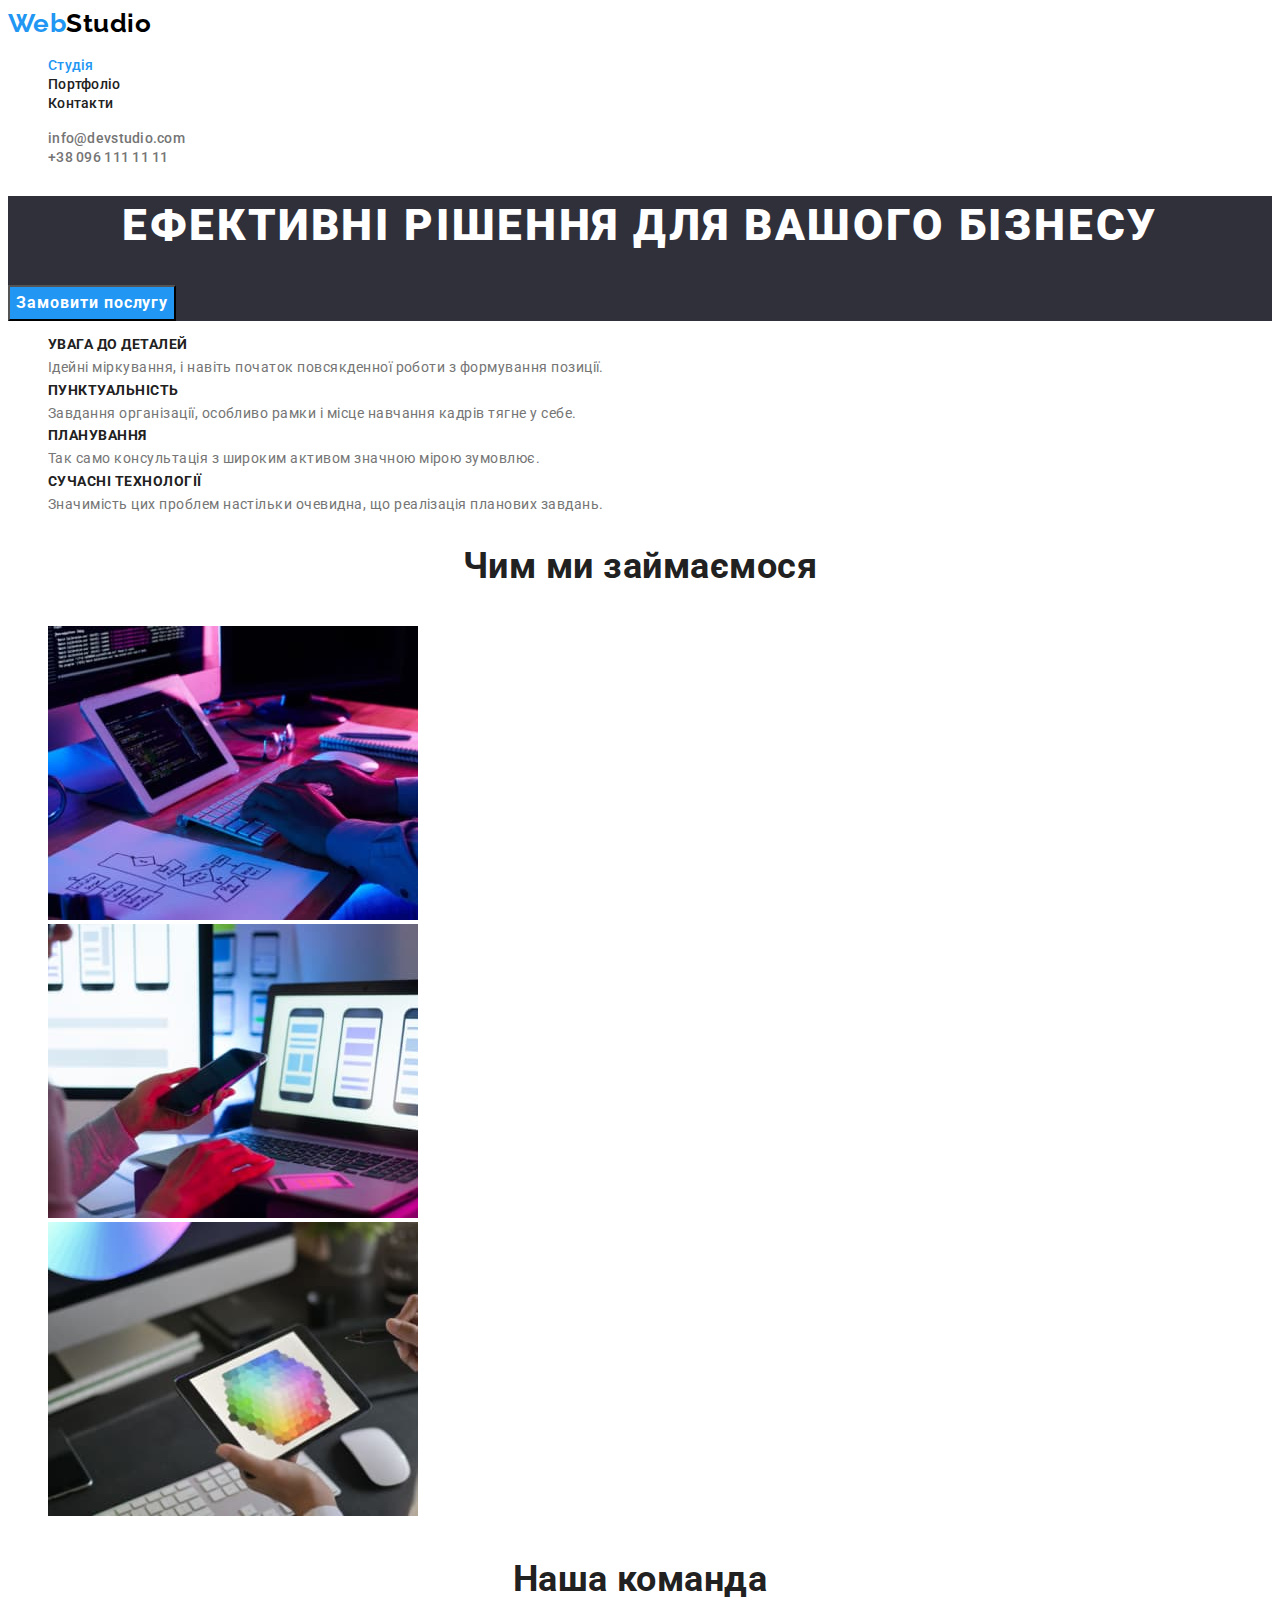
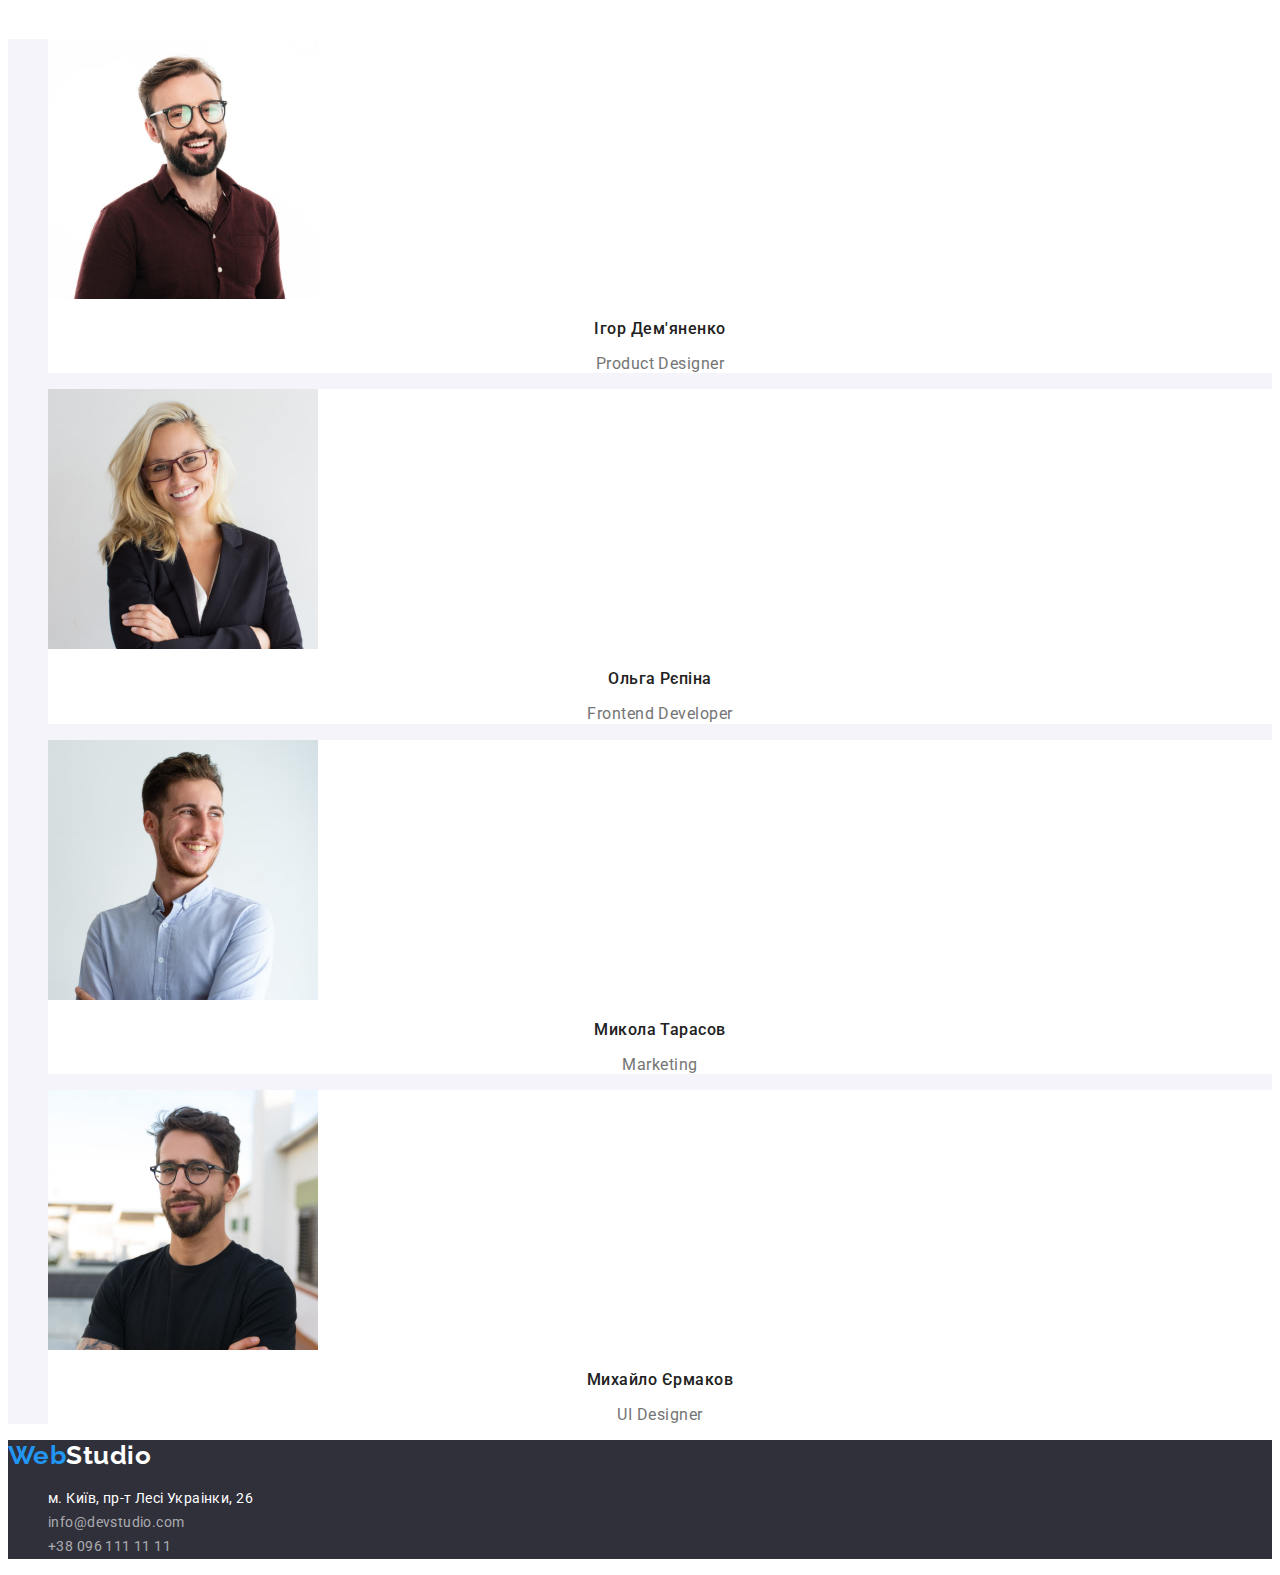
<file: index.html>
<!DOCTYPE html>
<html lang="uk">
  <head>
    <meta charset="UTF-8" />
    <meta http-equiv="X-UA-Compatible" content="IE=edge" />
    <meta name="viewport" content="width=<device-width>, initial-scale=1.0" />
    <title>Студія</title>
    <link rel="preconnect" href="https://fonts.googleapis.com" />
    <link rel="preconnect" href="https://fonts.gstatic.com" crossorigin />
    <link
      href="https://fonts.googleapis.com/css2?family=Raleway:wght@700&family=Roboto:wght@400;500;700;900&display=swap"
      rel="stylesheet"
    />
    <link rel="stylesheet" href="./css/styles.css" />
  </head>
  <body>
    <!--Шапка сторінки (хедер)-->
    <header>
      <nav>
        <!-- Логотип -->
        <a href="index.html" class="logo"
          >Web<span class="logo-header">Studio</span></a
        >
        <!-- Навігація на інші сторінки -->
        <ul class="site-nav list">
          <li>
            <a href="./index.html" class="link current">Студія</a>
          </li>
          <li>
            <a href="./portfolio.html" class="link">Портфоліо</a>
          </li>
          <li>
            <a href="#" class="link">Контакти</a>
          </li>
        </ul>
      </nav>
      <ul class="address-header list">
        <!-- Посилання на адресу електронної пошти  -->
        <li>
          <a href="mailto:info@devstudio.com" class="link"
            >info@devstudio.com</a
          >
        </li>
        <!-- Посилання на телефонний номер -->
        <li>
          <a href="tel:+380961111111" class="link">+38 096 111 11 11</a>
        </li>
      </ul>
    </header>
    <!-- Унікальний контент сторінки -->
    <main>
      <!-- Гловний банер (герой)-->
      <section class="hero">
        <h1 class="hero-title">Ефективні рішення для вашого бізнесу</h1>
        <button type="button" class="button">Замовити послугу</button>
      </section>
      <!-- Особливості -->
      <section class="section">
        <h2 class="section-title visually-hidden">Особливості</h2>
        <ul class="feature-list list">
          <li>
            <h3 class="title">УВАГА ДО ДЕТАЛЕЙ</h3>
            <p class="text">
              Ідейні міркування, і навіть початок повсякденної роботи з
              формування позиції.
            </p>
          </li>
          <li>
            <h3 class="title">ПУНКТУАЛЬНІСТЬ</h3>
            <p class="text">
              Завдання організації, особливо рамки і місце навчання кадрів тягне
              у себе.
            </p>
          </li>
          <li>
            <h3 class="title">ПЛАНУВАННЯ</h3>
            <p class="text">
              Так само консультація з широким активом значною мірою зумовлює.
            </p>
          </li>
          <li>
            <h3 class="title">СУЧАСНІ ТЕХНОЛОГІЇ</h3>
            <p class="text">
              Значимість цих проблем настільки очевидна, що реалізація планових
              завдань.
            </p>
          </li>
        </ul>
      </section>
      <!-- Чим ми займаємося -->
      <section class="section">
        <h2 class="section-title">Чим ми займаємося</h2>
        <ul class="work-list list">
          <li>
            <a href=""
              ><img
                src="./images/img1.jpg"
                alt="набирається код з клавіатури"
                width="370"
                height="294"
            /></a>
          </li>
          <li>
            <a href=""
              ><img
                src="./images/img2.jpg"
                alt="макет зображень для мобільного"
                width="370"
                height="294"
            /></a>
          </li>
          <li>
            <a href=""
              ><img
                src="./images/img3.jpg"
                alt="зображення градієнту на планшеті"
                width="370"
                height="294"
            /></a>
          </li>
        </ul>
      </section>
      <!-- Наша команда -->
      <section class="section">
        <h2 class="section-title">Наша команда</h2>
        <ul class="team-list list">
          <li class="card">
            <img
              src="./images/igor-demyanenko.jpg"
              alt="фото Ігор Дем'яненко"
              width="270"
              height="260"
            />
            <h3 class="title">Ігор Дем'яненко</h3>
            <p class="text">Product Designer</p>
          </li>
          <li class="card">
            <img
              src="./images/olga-ryepina.jpg"
              alt="фото Ольга Рєпіна"
              width="270"
              height="260"
            />
            <h3 class="title">Ольга Рєпіна</h3>
            <p class="text">Frontend Developer</p>
          </li>
          <li class="card">
            <img
              src="./images/mikola-tarasov.jpg"
              alt="фото Микола Тарасов"
              width="270"
              height="260"
            />
            <h3 class="title">Микола Тарасов</h3>
            <p class="text">Marketing</p>
          </li>
          <li class="card">
            <img
              src="./images/mihajlo-yermakov.jpg"
              alt="фото Михайло Єрмаков"
              width="270"
              height="260"
            />
            <h3 class="title">Михайло Єрмаков</h3>
            <p class="text">UI Designer</p>
          </li>
        </ul>
      </section>
    </main>
    <!-- Підвал сторінки -->
    <footer class="footer">
      <!-- Логотип -->
      <a href="index.html" class="logo"
        >Web<span class="logo-footer">Studio</span></a
      >
      <address>
        <ul class="list">
          <!-- Посилання на адресу  -->
          <li>
            <a
              class="adress-footer adress"
              href="https://goo.gl/maps/CPtrU1FHBa2aNyZL9"
              target="_blank"
              rel="noopener noreferrer nofollow"
              >м. Київ, пр-т Лесі Украінки, 26</a
            >
          </li>
          <!-- Посилання на адресу електронної пошти  -->
          <li>
            <a class="contact-footer adress" href="mailto:info@devstudio.com"
              >info@devstudio.com</a
            >
          </li>
          <!-- Посилання на телефонний номер -->
          <li>
            <a class="contact-footer adress" href="tel:+380961111111"
              >+38 096 111 11 11</a
            >
          </li>
        </ul>
      </address>
    </footer>
  </body>
</html>
</file>
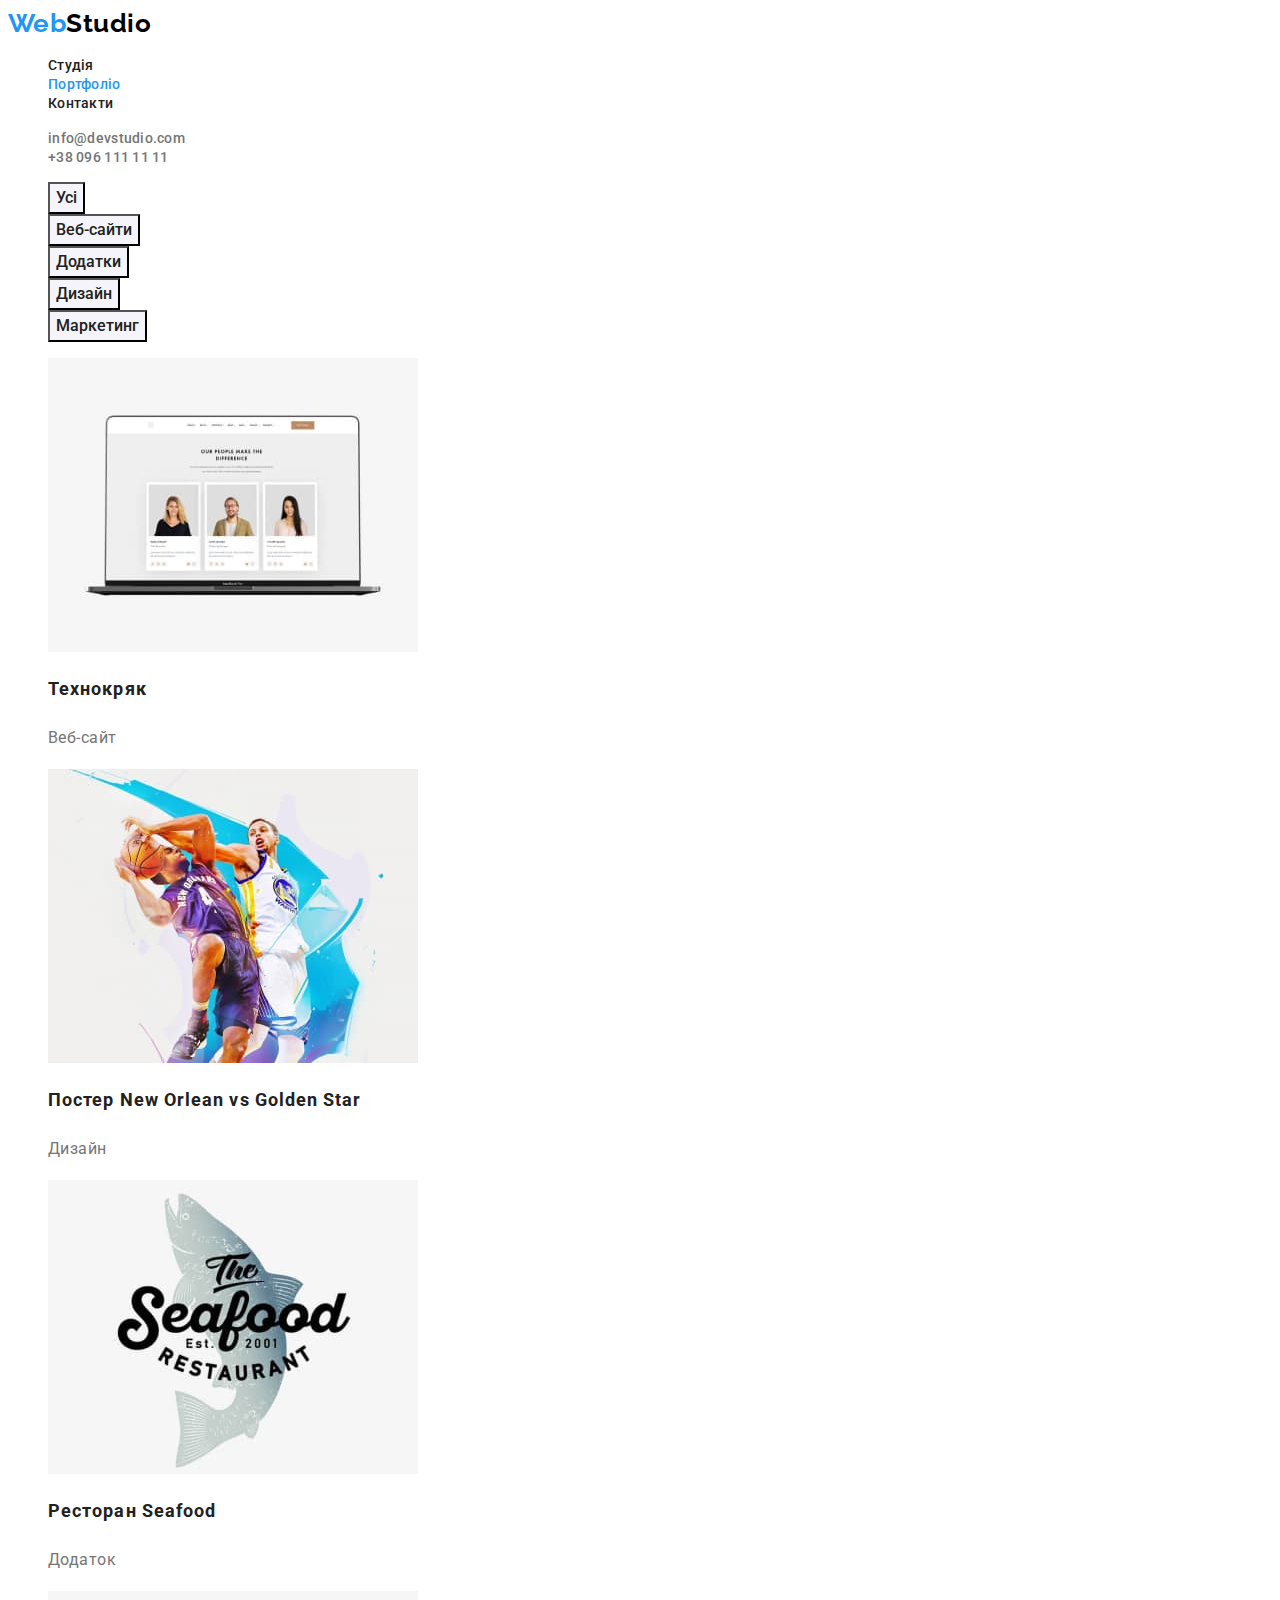
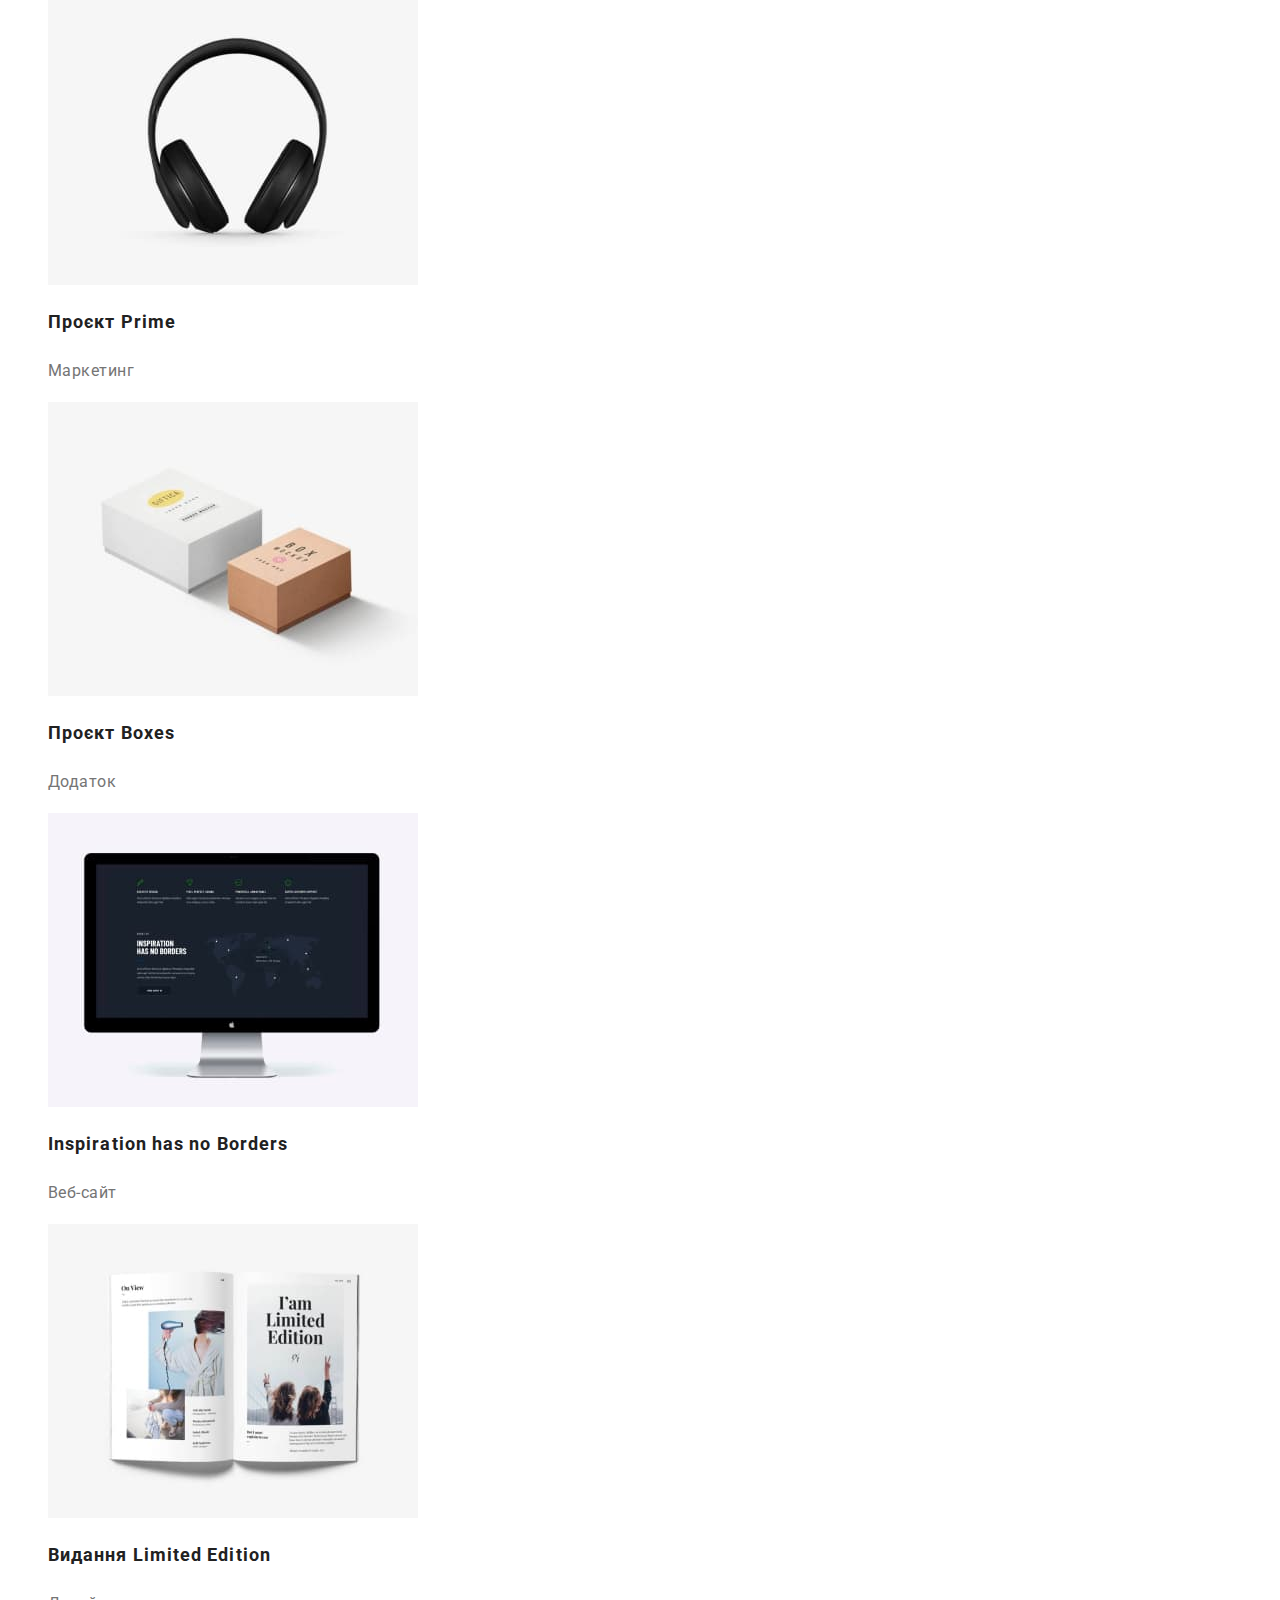
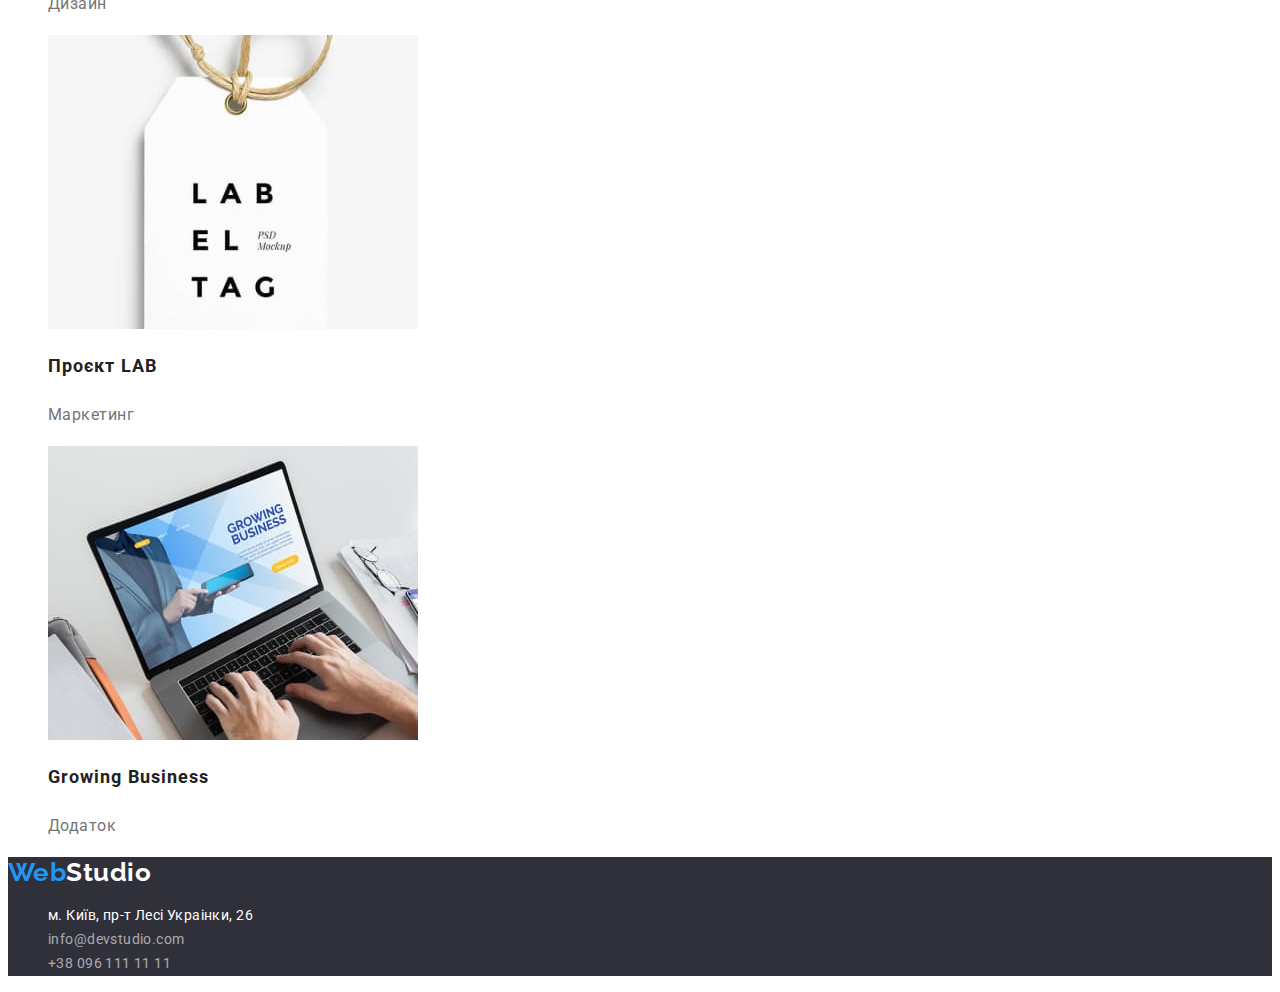
<file: portfolio.html>
<!DOCTYPE html>
<html lang="uk">
  <head>
    <meta charset="UTF-8" />
    <meta http-equiv="X-UA-Compatible" content="IE=edge" />
    <meta name="viewport" content="width=<device-width>, initial-scale=1.0" />
    <title>Портфоліо</title>
    <link rel="preconnect" href="https://fonts.googleapis.com">
    <link rel="preconnect" href="https://fonts.gstatic.com" crossorigin>
    <link href="https://fonts.googleapis.com/css2?family=Raleway:wght@700&family=Roboto:wght@400;500;700;900&display=swap" rel="stylesheet">
    <link rel="stylesheet" href="./css/styles.css" />
  </head>
  <body>
    <!--Шапка сторінки (хедер)-->
    <header>
      <nav>
        <!-- Логотип -->
        <a href="index.html" class="logo">Web<span class="logo-header">Studio</span></a>
        <!-- Навігація на інші сторінки -->
        <ul class="site-nav list">
          <li>
            <a href="./index.html" class="link">Студія</a>
          </li>
          <li>
            <a href="./portfolio.html" class="link current">Портфоліо</a>
          </li>
          <li>
            <a href="#" class="link">Контакти</a>
          </li>
        </ul>
      </nav>
      <ul class="address-header list">
        <!-- Посилання на адресу електронної пошти  -->
        <li>
          <a href="mailto:info@devstudio.com" class="link">info@devstudio.com</a>
        </li>
        <!-- Посилання на телефонний номер -->
        <li>
          <a href="tel:+380961111111" class="link">+38 096 111 11 11</a>
        </li>
      </ul>
    </header>
    <!-- Унікальний контент сторінки -->
    <main>
      <section class="portfolio section">
        <h1 class="title visually-hidden">Portfolio</h1>
      <!-- Фільтр на сторінці -->
        <ul class="list">
          <li><button type="button" class="button-navigation">Усі</button></li>
          <li><button type="button" class="button-navigation">Веб-сайти</button></li>
          <li><button type="button" class="button-navigation">Додатки</button></li>
          <li><button type="button" class="button-navigation">Дизайн</button></li>
          <li><button type="button" class="button-navigation">Маркетинг</button></li>
        </ul>
      <!-- Портфоліо -->
        <ul class="works-list list">
          <li>
            <a href="" class="link"><img
                src="./images/technokriak.jpg"
                alt="сторінка веб-сайту"
                width="370"
                height="294"
              />
              <h2 class="title">Технокряк</h2>
              <p class="text">Веб-сайт</p></a
            >
          </li>
          <li>
            <a href="" class="link"><img
                src="./images/poster-new-orlean-vs-golden-star.jpg"
                alt="баскетбольна гра"
                width="370"
                height="294"
              />
              <h2 class="title">Постер New Orlean vs Golden Star</h2>
              <p class="text">Дизайн</p></a
            >
          </li>
          <li>
            <a href="" class="link">
              <img
                src="./images/restaurant-seafood.jpg"
                alt="риба на надпис : The seafood restaurant Est. 2001"
                width="370"
                height="294"
              />
              <h2 class="title">Ресторан Seafood</h2>
              <p class="text">Додаток</p></a
            >
          </li>
          <li>
            <a href="" class="link">
              <img src="./images/project-prime.jpg" alt="навушники" width="370" height="294" />
              <h2 class="title">Проєкт Prime</h2>
              <p class="text">Маркетинг</p></a
            >
          </li>
          <li>
            <a href="" class="link">
              <img
                src="./images/project-boxes.jpg"
                alt="біла та коричнева коробки"
                width="370"
                height="294"
              />
              <h2 class="title">Проєкт Boxes</h2>
              <p class="text">Додаток</p></a
            >
          </li>
          <li>
            <a href="" class="link">
              <img
                src="./images/inspiration-has-no-borders.jpg"
                alt="монітор компʼютера"
                width="370"
                height="294"
              />
              <h2 class="title">Inspiration has no Borders</h2>
              <p class="text">Веб-сайт</p></a
            >
          </li>
          <li>
            <a href="" class="link">
              <img
                src="./images/publishing-house-limited-edition.jpg"
                alt="розворот книги"
                width="370"
                height="294"
              />
              <h2 class="title">Видання Limited Edition</h2>
              <p class="text">Дизайн</p></a
            >
          </li>
          <li>
            <a href="" class="link">
              <img
                src="./images/project-lab.jpg"
                alt="етикетка з надписом: LAB EL TAG psd mockup"
                width="370"
                height="294"
              />
              <h2 class="title">Проєкт LAB</h2>
              <p class="text">Маркетинг</p></a
            >
          </li>
          <li>
            <a href="" class="link">
              <img
                src="./images/growing-business.jpg"
                alt="ноутбук з завантаженим сайтом"
                width="370"
                height="294"
              />
              <h2 class="title">Growing Business</h2>
              <p class="text">Додаток</p>
            </a>
          </li>
        </ul>
      </section>
    </main>
    <!-- Підвал сторінки -->
    <footer class="footer">
      <!-- Логотип -->
      <a href="index.html" class="logo"
        >Web<span class="logo-footer">Studio</span></a
      >
      <address>
        <ul class="list">
          <!-- Посилання на адресу  -->
          <li>
            <a
              class="adress-footer adress"
              href="https://goo.gl/maps/CPtrU1FHBa2aNyZL9"
              target="_blank"
              rel="noopener noreferrer nofollow"
              >м. Київ, пр-т Лесі Украінки, 26</a
            >
          </li>
          <!-- Посилання на адресу електронної пошти  -->
          <li>
            <a class="contact-footer adress" href="mailto:info@devstudio.com"
              >info@devstudio.com</a
            >
          </li>
          <!-- Посилання на телефонний номер -->
          <li>
            <a class="contact-footer adress" href="tel:+380961111111"
              >+38 096 111 11 11</a
            >
          </li>
        </ul>
      </address>
    </footer>
  </body>
</html>
</file>
<file: css/styles.css>
/* text color */

/* #000000 logo black
   #212121 text black
   #757575 text gray
   #FFFFFF text white
   #2196F3 accent blue
   #F5F4FA grey background
   #2F303A black background
   rgba(255, 255, 255, 0.6); text footer */
:root {
  --logo-black-color: #000000;
  --text-black-color: #212121;
  --text-gray-color: #757575;
  --text-white-color: #ffffff;
  --accent-blue-color: #2196f3;
  --grey-background-color: #f5f4fa;
  --black-background-color: #2f303a;
  --white-background-color: rgba(255, 255, 255, 1);
  --grey-background-color: rgba(245, 244, 250, 1);
  --text-footer-color: rgba(255, 255, 255, 0.6);
}
.list {
  list-style: none;
}
body {
  background-color: var(--twhite-background-color);
  color: var(--text-gray-color);
  font-family: Roboto, sans-serif;
  letter-spacing: 0.03em;
}
.logo {
  color: var(--accent-blue-color);
  font-family: Raleway, cursive;
  font-weight: 700;
  font-size: 26px;
  line-height: 1.2;
  text-decoration: none;
}
.logo-header {
  color: var(--logo-black-color);
}
/* Site nav */
.site-nav .link {
  color: var(--text-black-color);
  font-weight: 500;
  font-size: 14px;
  line-height: 1.14;
  letter-spacing: 0.02em;
  text-decoration: none;
}
.site-nav .link:hover,
.site-nav .link:focus {
  color: var(--accent-blue-color);
}
.site-nav .link.current {
  color: var(--accent-blue-color);
}
.address-header .link {
  color: var(--text-gray-color);
  font-weight: 500;
  font-size: 14px;
  line-height: 1.14;
  letter-spacing: 0.02em;
  text-decoration: none;
}
.address-header .link:hover,
.address-header .link:focus {
  color: var(--accent-blue-color);
}
/* Hero */
.hero-title {
  color: var(--text-white-color);
  font-weight: 900;
  font-size: 44px;
  line-height: 1.36;
  text-align: center;
  letter-spacing: 0.06em;
  text-transform: uppercase;
}
.button {
  font-family: inherit;
  color: var(--text-white-color);
  background-color: var(--accent-blue-color);
  font-weight: 700;
  font-size: 16px;
  line-height: 1.88;
  display: flex;
  align-items: center;
  text-align: center;
  letter-spacing: 0.06em;
}
.button:hover,
.button:focus {
  background: #188ce8;
  box-shadow: 0px 4px 4px rgba(0, 0, 0, 0.15);
  border-radius: 4px;
}
button {
  cursor: pointer;
}
/* Тимчасовий фон героя */
.hero {
  background-color: var(--black-background-color);
}
/* Section */
.section-title {
  color: var(--text-black-color);
  font-weight: 700;
  font-size: 36px;
  line-height: 1.67;
  text-align: center;
}
.feature-list .title {
  color: var(--text-black-color);
  font-weight: 700;
  font-size: 14px;
  line-height: 1.14;
  text-transform: uppercase;
}
.feature-list .text {
  font-size: 14px;
  line-height: 1.71px;
}
.team-list .title {
  color: var(--text-black-color);
  font-weight: 500;
  font-size: 16px;
  line-height: 1.19;
  text-align: center;
}
.team-list .text {
  font-size: 16px;
  line-height: 1.19;
  text-align: center;
}
.team-list .card{
  background-color: var(--text-white-color);
}
/* Тимчасовий фон секції Наша команда */
.team-list {
  background-color: var(--grey-background-color);
}
.logo-footer {
  color: var(--text-white-color);
}
.adress-footer {
  color: var(--text-white-color);
  font-family: "Roboto";
  font-style: normal;
  font-weight: 400;
  font-size: 14px;
  line-height: 1.71;
  letter-spacing: 0.03em;
  text-decoration: none;
}
.contact-footer {
  color: var(--text-footer-color);
  font-family: "Roboto";
  font-style: normal;
  font-weight: 400;
  font-size: 14px;
  line-height: 1.71;
  letter-spacing: 0.03em;
  text-decoration: none;
}
.adress:hover,
.adress:focus{
  color: var(--accent-blue-color);
}
/* Тимчасовий фон фурера */
.footer {
  background-color: var(--black-background-color);
}
/* Сторінка портфоліо */
.button-navigation {
  font-family: inherit;
  color: var(--text-black-color);
  background-color: var(--grey-background-color);
  font-weight: 500;
  font-size: 16px;
  line-height: 1.62;
  text-align: center;
}
.button-navigation:hover,
.button-navigation:focus {
  color: var(--text-white-color);
  background-color: var(--accent-blue-color);
}
.works-list .title {
  color: var(--text-black-color);
  font-weight: 700;
  font-size: 18px;
  line-height: 2;
  letter-spacing: 0.06em;
}
.works-list .text {
  color: var(--text-gray-color);
  font-size: 16px;
  line-height: 1.88;
}
.works-list .link {
  text-decoration: none;
}
.visually-hidden {
  position: absolute;
  white-space: nowrap;
  width: 1px;
  height: 1px;
  overflow: hidden;
  border: 0;
  padding: 0;
  clip: rect(0 0 0 0);
  clip-path: inset(50%);
  margin: -1px;
}
</file>
